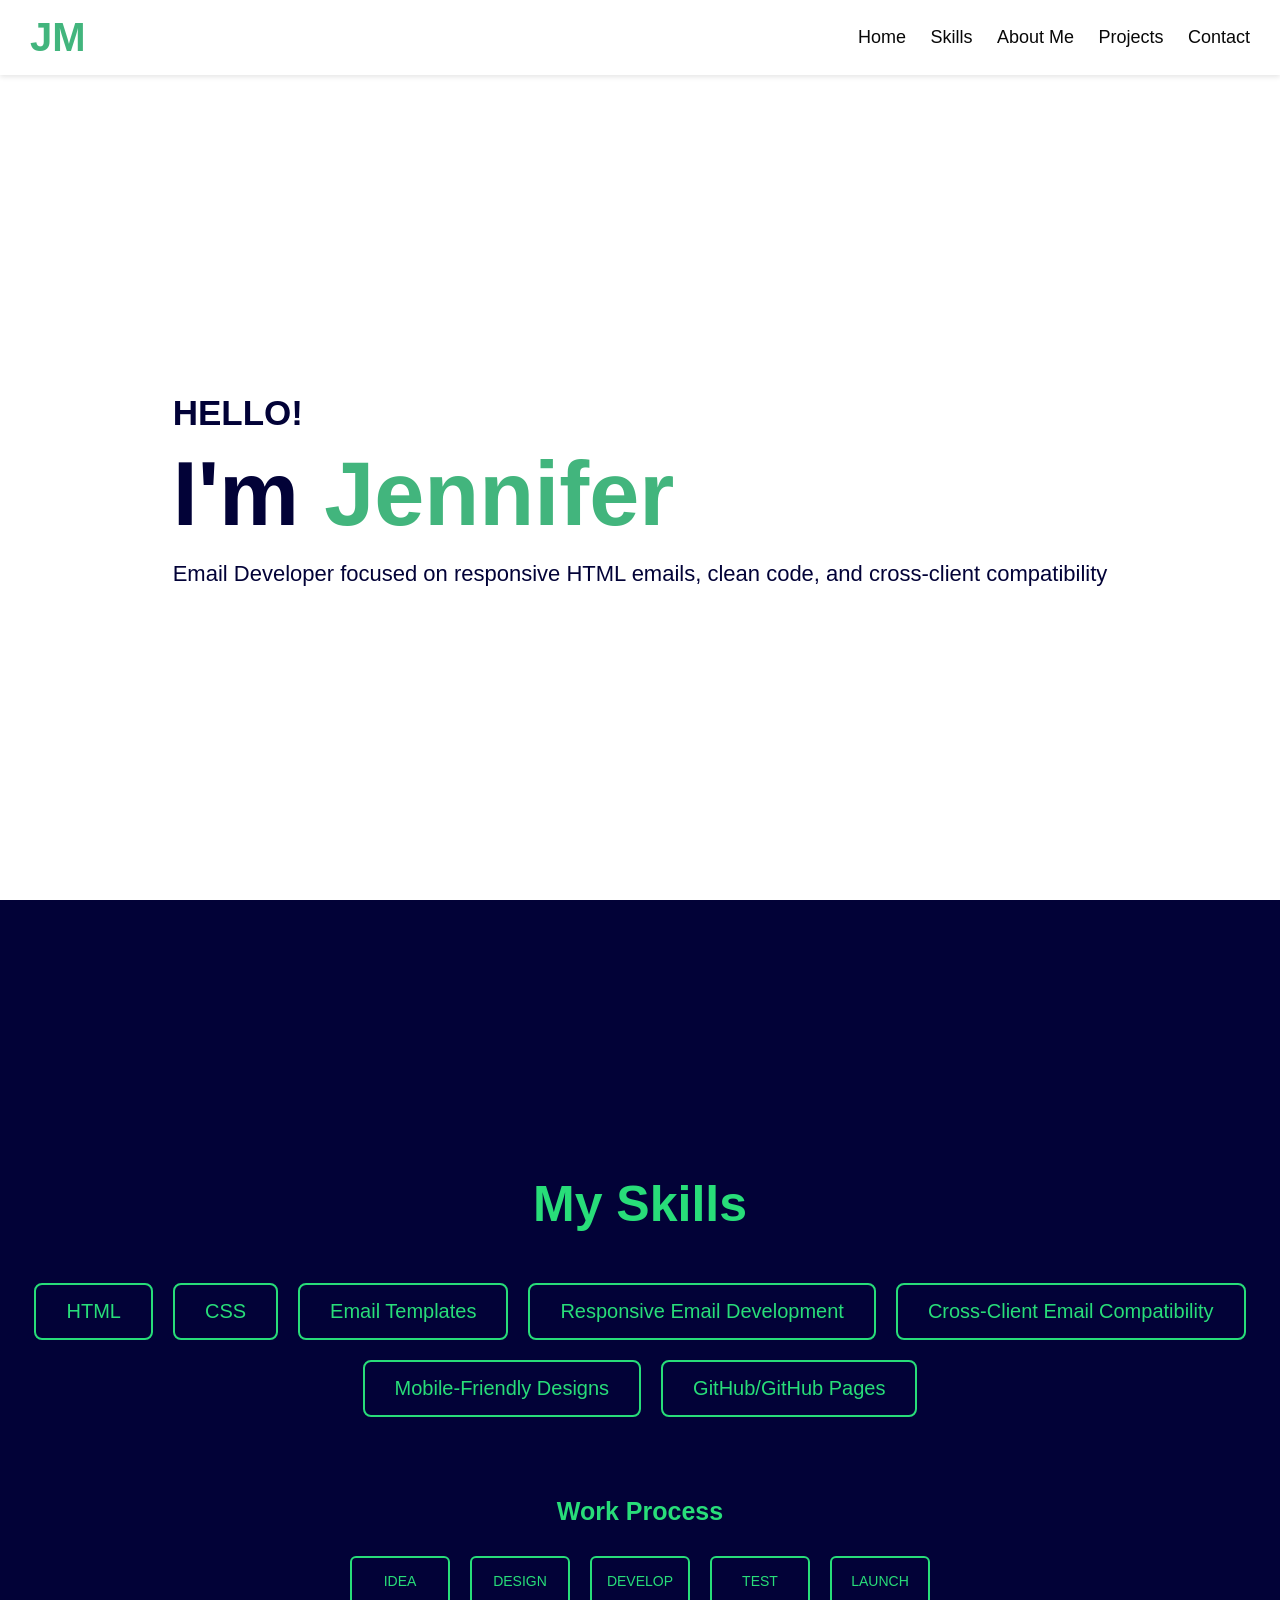
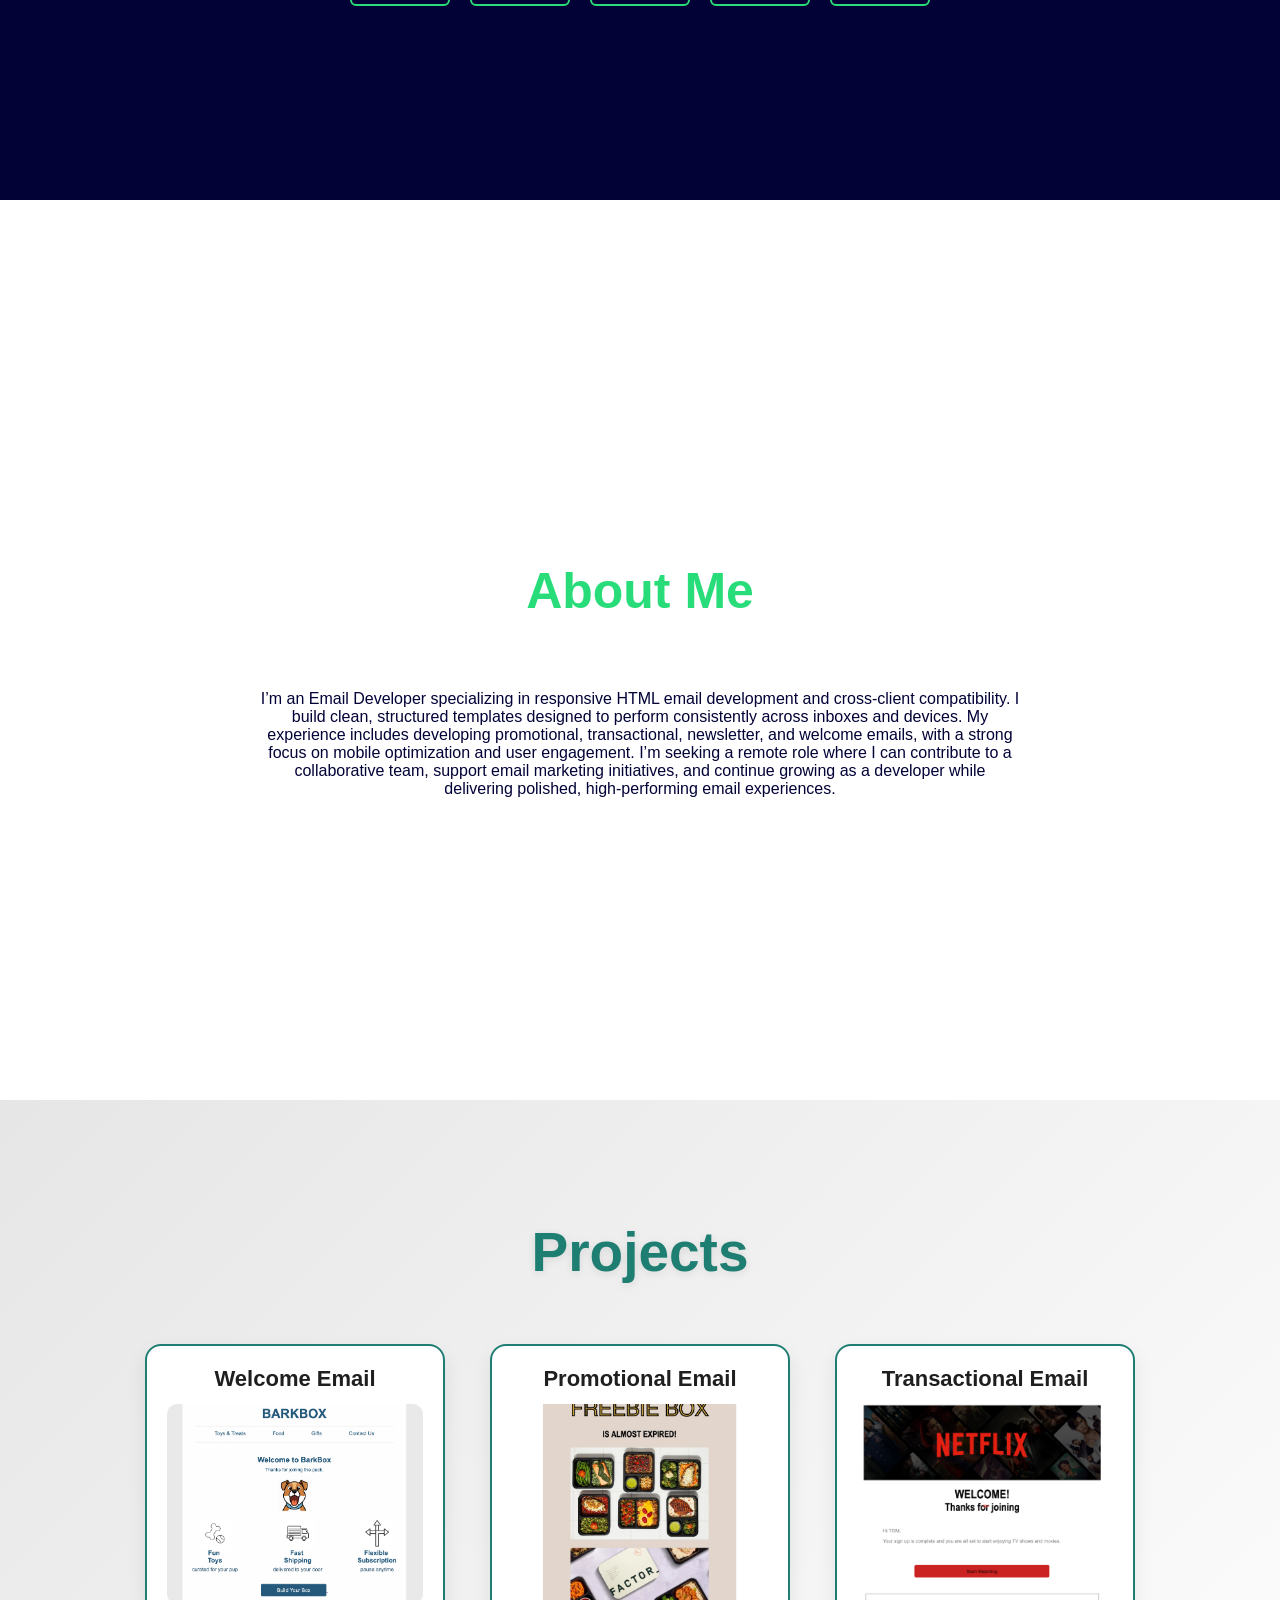
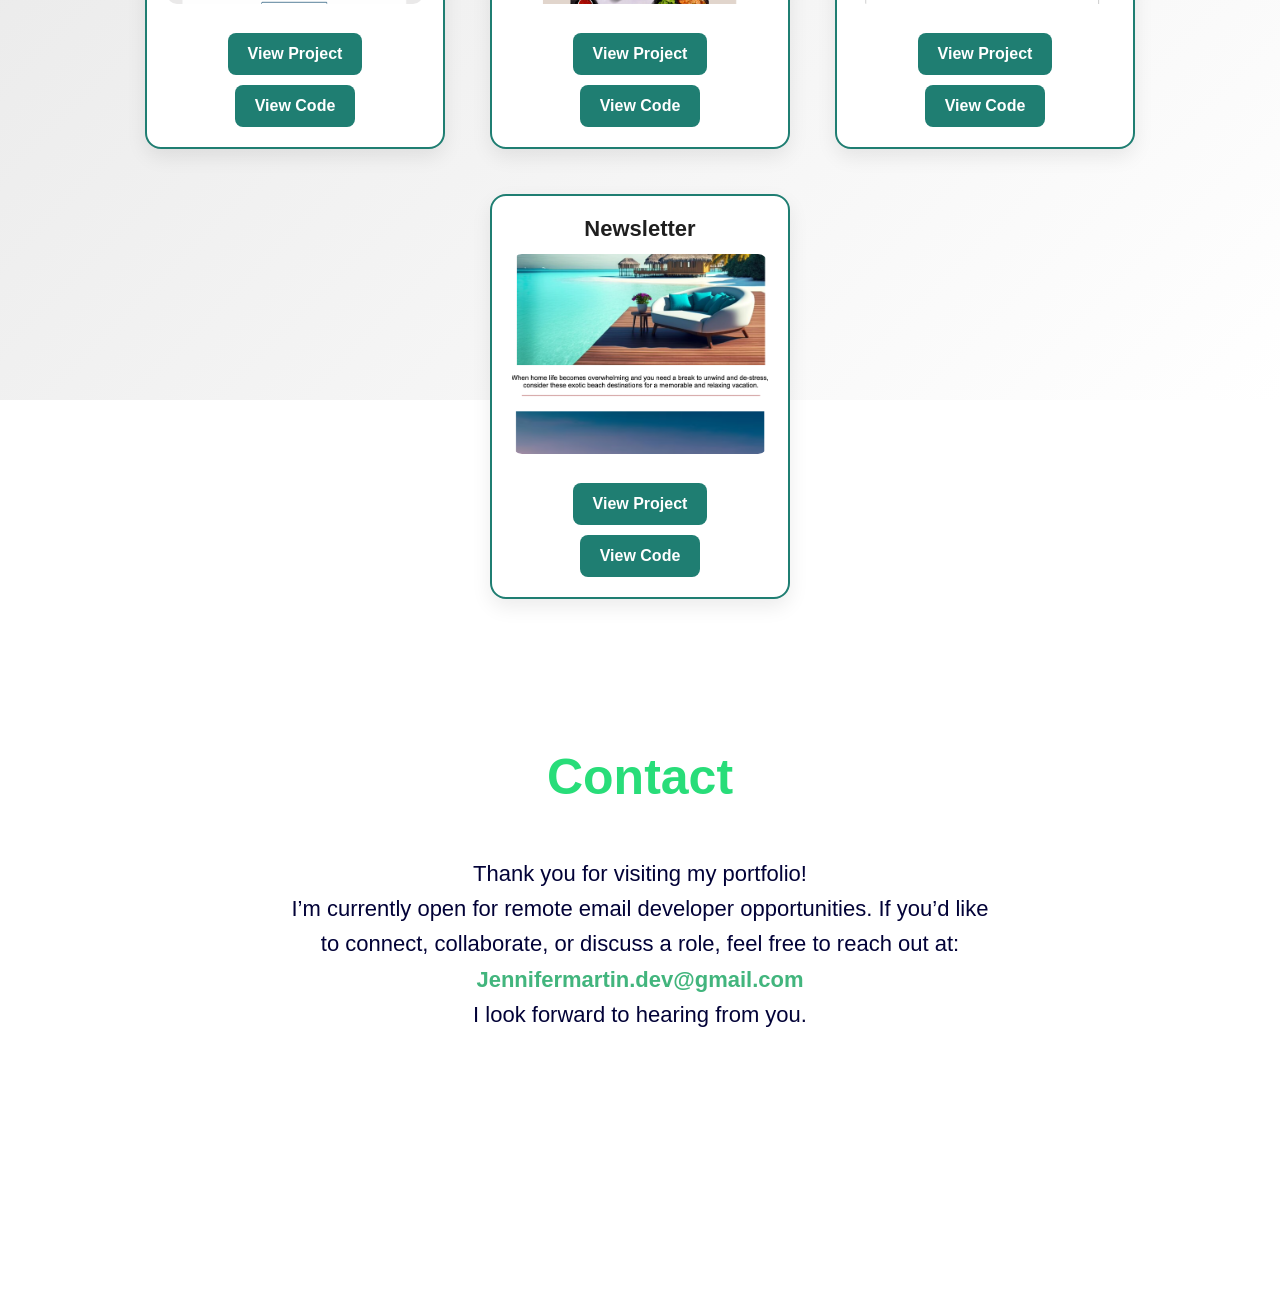
<file: index.html>
<!DOCTYPE html>
<html lang="en">
<head>
    <meta charset="UTF-8">
    <meta name="viewport" content="width=device-width, initial-scale=1.0">
    <title>Jennifer Martin | Portfolio</title>
    <link rel="stylesheet" href="portfolio.css">
</head>
<body>

<!-- Top Navigation -->
<header class="top-bar">
    <h1>JM</h1>
    <nav class="navigation">
        <a href="#home">Home</a>
        <a href="#skills">Skills</a>
        <a href="#aboutme">About Me</a>
        <a href="#projects">Projects</a>
        <a href="#contact">Contact</a>
    </nav>
</header>

<!-- Home Section -->
<section id="home">
    <div class="home-content">
        <div class="greeting">HELLO!</div>
        <div class="name-intro">I'm <span class="me">Jennifer</span></div>
        <div class="profession">Email Developer focused on responsive HTML emails, clean code, and cross-client compatibility</div>
    </div>
</section>

<!-- Skills Section -->
<section id="skills">
    <h2 class="section-title">My Skills</h2>
    <div class="skill-list">
        <div class="skill-card">HTML</div>
        <div class="skill-card">CSS</div>
        <div class="skill-card">Email Templates</div>       
        <div class="skill-card">Responsive Email Development</div>
        <div class="skill-card">Cross-Client Email Compatibility</div>
        <div class="skill-card">Mobile-Friendly Designs</div>
        <div class="skill-card">GitHub/GitHub Pages</div>        
        
    </div>

    <h3 class="section-title work-process-title">Work Process</h3>
    <div class="work-process">
        <div class="process-step">IDEA</div>
        <div class="process-step">DESIGN</div>
        <div class="process-step">DEVELOP</div>
        <div class="process-step">TEST</div>
        <div class="process-step">LAUNCH</div>
    </div>
</section>

<!-- About Me Section -->
<section id="aboutme">
    <h2 class="section-title">About Me</h2>
    <div class="about-section">
        <p class="about-text">
          <p>
            I’m an Email Developer specializing in responsive HTML email development
            and cross-client compatibility. I build clean, structured templates designed 
            to perform consistently across inboxes and devices.



            My experience includes developing promotional, transactional, newsletter,
            and welcome emails, with a strong focus on mobile optimization and user engagement.



            I’m seeking a remote role where I can contribute to a collaborative team, support 
            email marketing initiatives, and continue growing as a developer while delivering 
            polished, high-performing email experiences.
          
          </p>
    </div>
</section>

<!-- Projects Section -->
<section id="projects">
  <h2 class="section-title">Projects</h2>

  <div class="project-section">


        <div class="project-card">
          
          <div class="project-title">Welcome Email</div>

          <a href="https://jnmartin123.github.io/barkbox-welcome-email" target="_blank">
              <img src="Screenshot.png" alt="WelcomeEmail">
          </a>

          <a class="project-btn" href="https://jnmartin123.github.io/barkbox-welcome-email" target="_blank">
             View Project
          </a>

            <a class="project-btn" href="https://github.com/jnmartin123/barkbox-welcome-email" target="_blank">
             View Code
          </a>      
        </div>          
      

      <div class="project-card">
          
          <div class="project-title">Promotional Email</div>

          <a href="https://jnmartin123.github.io/new-promotional-email/promotional-email" target="_blank">
              <img src="portfolio-img.png" alt="Promotional Email">
          </a>

          <a class="project-btn" 
             href="https://jnmartin123.github.io/new-promotional-email/promotional-email" 
             target="_blank">
             View Project
          </a>

          <a class="project-btn" 
             href="https://github.com/jnmartin123/new-promotional-email" 
             target="_blank">
             View Code
          </a> 
      </div>

      <div class="project-card">
          
          <div class="project-title">Transactional Email</div>

          <a href="https://jnmartin123.github.io/new-transaactional-emal/transactional-email" target="_blank">
              <img src="transactional-img.png" alt="Transactional Email">
          </a>

          <a class="project-btn" 
             href="https://jnmartin123.github.io/new-transaactional-emal/transactional-email" 
             target="_blank">
             View Project
          </a>


          <a class="project-btn" 
             href="https://github.com/jnmartin123/new-transaactional-emal" 
             target="_blank">
             View Code
          </a>      
      </div>

      <div class="project-card">
          
          <div class="project-title">Newsletter</div>

          <a href="https://jnmartin123.github.io/newsletter/newsletter" target="_blank">
              <img src="newsletter-img.png" alt="Newsletter">
          </a>

          <a class="project-btn" href="https://jnmartin123.github.io/newsletter/newsletter" target="_blank">
             View Project
          </a>

          <a class="project-btn" href="https://github.com/jnmartin123/newsletter" target="_blank">
             View Code
          </a>      
      </div>

     
  </div>
</section>


<!-- Contact Section -->
<section id="contact">
    <h2 class="section-title">Contact</h2>
    <div class="contact-section">
        <p>Thank you for visiting my portfolio!</p>
        <p>I’m currently open for remote email developer opportunities. 
            If you’d like to connect, collaborate, or discuss a role, 
            feel free to reach out at:
        </p>
        <p><a href="mailto:Jennifermartin.dev@gmail.com">Jennifermartin.dev@gmail.com</a></p>
        <p>I look forward to hearing from you.</p>
    </div>
</section>

</body>
</html>
</file>
<file: portfolio.css>
* {
    margin: 0;
    padding: 0;
    box-sizing: border-box;
  }
  
  html {
    scroll-behavior: smooth;
    font-family: 'Arial', sans-serif;
  }
  
  body {
    min-height: 100vh;
    color: #020237;
  }
  
  /* HEADER */
  .top-bar {
    position: fixed;
    top: 0;
    width: 100%;
    display: flex;
    justify-content: space-between;
    align-items: center;
    padding: 15px 30px;
    background-color: #fff;
    box-shadow: 0 2px 5px rgba(0,0,0,0.1);
    z-index: 100;
  }
  
  .top-bar h1 {
    color: #42b57d;
    font-size: 40px;
  }
  
  .navigation a {
    text-decoration: none;
    color: #080808;
    margin-left: 20px;
    font-size: 18px;
    transition: color 0.3s;
  }
  
  .navigation a:hover {
    color: #28DD79;
  }
  
  /* Make every section full screen */
  section {
    min-height: 100vh;
    width: 100%;
    padding-top: 80px; /* space for header */
    display: flex;
    flex-direction: column;
    justify-content: center;
    align-items: center;
  }
  
  /* Home Section */
  .home-content .greeting {
    font-size: 35px;
    font-weight: bold;
    margin-bottom: 10px;
  }
  
  .home-content .name-intro {
    font-size: 90px;
    font-weight: bold;
    color: #020237;
  }
  
  .home-content .me {
    color: #42b57d;
  }
  
  .home-content .profession {
    font-size: 22px;
    margin-top: 15px;
  }
  
  /* Skills Section */
  #skills {
    background-color: #020237;
    color: #fff;
    text-align: center;
  }
  
  .section-title {
    font-size: 50px;
    color: #28DD79;
    margin-bottom: 50px;
   
  }
  
  .skill-list {
    display: flex;
    flex-wrap: wrap;
    justify-content: center;
    gap: 20px;
    margin-bottom: 80px;
  }
  
  .skill-card {
    background-color: #020237;
    border: 2px solid #28DD79;
    color: #28DD79;
    padding: 15px 30px;
    font-size: 20px;
    border-radius: 8px;
    transition: 0.3s;
  }
  
  .skill-card:hover {
    background-color: #28DD79;
    color: #020237;
    transform: scale(1.1);
  }
  
  .work-process-title {
    font-size: 25px;
    color: #28DD79;
    margin-bottom: 30px;
  }
  
  .work-process {
    display: flex;
    flex-wrap: wrap;
    justify-content: center;
    gap: 20px;
  }
  
  .process-step {
    width: 100px;
    height: 50px;
    border: 2px solid #28DD79;
    color: #28DD79;
    display: flex;
    align-items: center;
    justify-content: center;
    border-radius: 6px;
    font-size: 14px;
    transition: 0.3s;
  }
  
  .process-step:hover {
    background-color: #28DD79;
    color: #020237;
    transform: scale(1.1);
  }
  
  /* About Me Section */
  #aboutme {
    background-color: #ffffff;
    color: #020237;
    text-align: center;
  }
  
  .about-section {
    max-width: 800px;
    padding: 20px;
  }
  
  .about-text {
    font-size: 22px;
    line-height: 1.6;
  }
  
  /* ============================= */
  /*        PROJECTS SECTION       */
  /* ============================= */
  
  #projects {
    background: linear-gradient(135deg, #e6e6e6, #ffffff);
    text-align: center;
    padding: 120px 20px;
    height: 100vh;
    display: flex;
    flex-direction: column;
    justify-content: flex-start;
  }
  
  #projects .section-title {
    font-size: 55px;
    color: #1f7e72;
    margin-bottom: 40px;
    text-shadow: 0 2px 10px rgba(0,0,0,0.1);
  }
  
  /* Layout */
  .project-section {
    display: flex;
    flex-wrap: wrap;
    justify-content: center;
    gap: 45px;
    margin-top: 20px;
  }
  
  /* Individual card */
  .project-card {
    width: 300px;
    background: #ffffff;
    padding: 20px;
    border-radius: 16px;
    text-align: center;
    border: 2px solid #1f7e72;
    box-shadow: 0 8px 20px rgba(0,0,0,0.08);
    transform: translateY(40px);
    opacity: 0;
    animation: slideUp 0.8s ease forwards;
  }
  
  /* Stagger animation */
  .project-card:nth-child(1) { animation-delay: 0.1s; }
  .project-card:nth-child(2) { animation-delay: 0.25s; }
  .project-card:nth-child(3) { animation-delay: 0.4s; }
  
  /* Title */
  .project-title {
    font-size: 22px;
    font-weight: bold;
    color: #1f1f1f;
    margin-bottom: 12px;
  }
  
  /* Icons */
  .project-icon {
    font-size: 40px;
    color: #1f7e72;
    margin-bottom: 15px;
  }
  
  /* Image */
  .project-card img {
    width: 100%;
    height: 200px;
    object-fit: cover;
    border-radius: 10px;
    margin-bottom: 15px;
    transition: transform 0.3s ease;
  }
  
  .project-card img:hover {
    transform: scale(1.06);
  }
  
  /* Button */
  .project-btn {
    display: inline-block;
    margin-top: 10px;
    padding: 10px 18px;
    background: #1f7e72;
    color: white;
    text-decoration: none;
    border-radius: 8px;
    font-size: 16px;
    font-weight: bold;
    transition: 0.3s ease;
    border: 2px solid transparent;
  }
  
  .project-btn:hover {
    background: #ffffff;
    color: #1f7e72;
    border: 2px solid #1f7e72;
    transform: scale(1.05);
  }
  
  /* Slide animation */
  @keyframes slideUp {
    to {
      opacity: 1;
      transform: translateY(0);
    }
  }
  
  /* RESPONSIVE */
  @media (max-width: 768px) {
    #projects {
      height: auto;
      padding-bottom: 120px;
    }
  
    .project-card {
      width: 90%;
    }
  }
  
  /* Contact Section */
  #contact {
    background-color: #ffffff;
    color: #020237;
    text-align: center;
  }
  
  .contact-section {
    max-width: 700px;
    font-size: 22px;
    line-height: 1.6;
  }
  
  .contact-section a {
    color: #42b57d;
    text-decoration: none;
    font-weight: bold;
  }
  
  .contact-section a:hover {
    color: #28DD79;
  }
  
  /* Responsive */
  @media (max-width: 768px) {
    .home-content .name-intro {
        font-size: 50px;
    }
    .home-content .greeting {
        font-size: 25px;
    }
    .home-content .profession {
        font-size: 18px;
    }
  
    .section-title {
        font-size: 40px;
    }
  
    .skill-card, .process-step, .project-card img {
        width: 80%;
        font-size: 18px;
    }
  
    .about-text, .contact-section {
        font-size: 18px;
    }
  }
</file>
